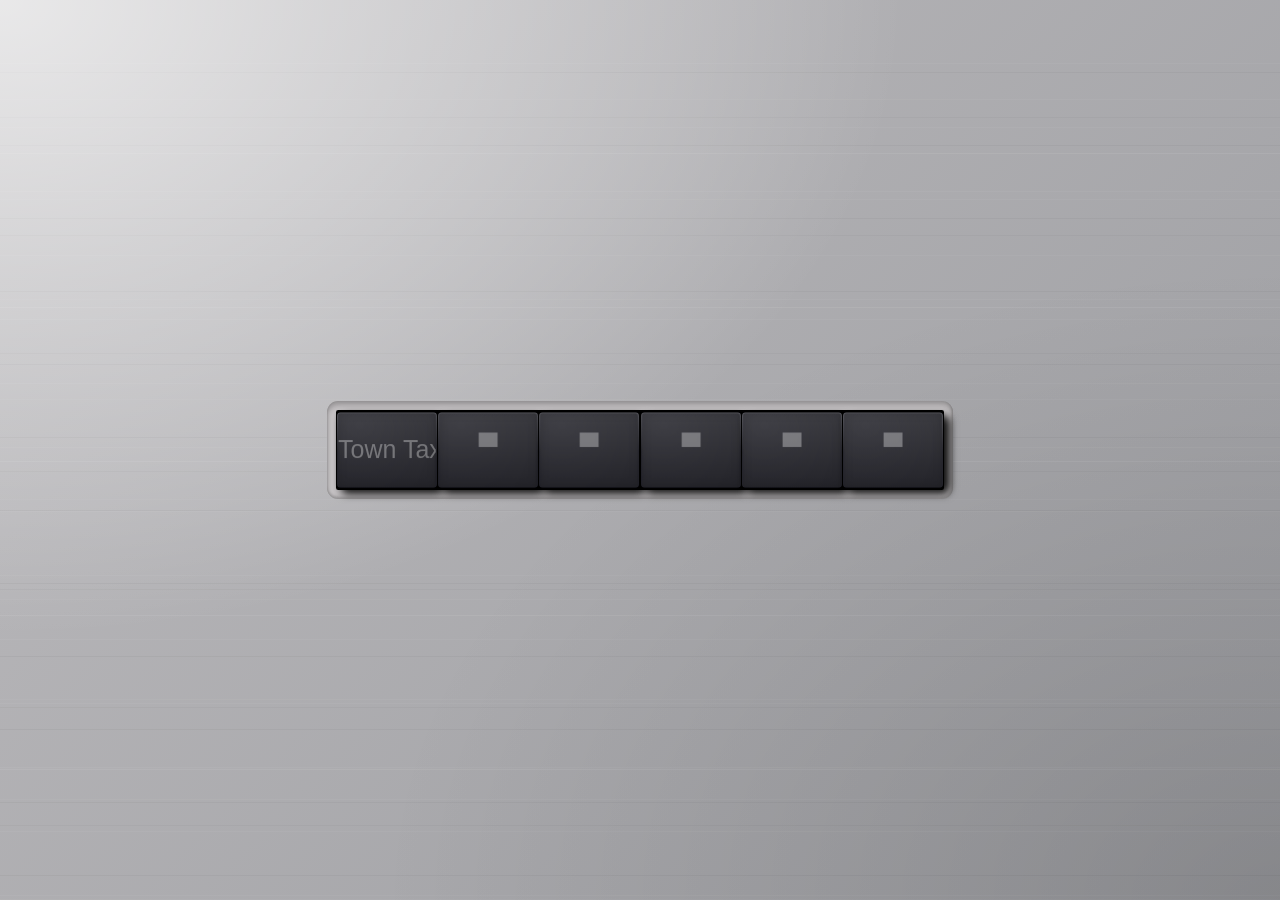
<file: choose car option.html>
<html>
<head>
<link href="choose car option.css">
<style>
body {
  margin: 0;
  min-height: 100vh;
  display: grid;
  place-items: center;
  background: #e2d5b4;
  background:
    radial-gradient(at 0% 0, #fffa, #fff0 50%),
    radial-gradient(at 100% 100%, #0002, #0000 50%),
    repeating-linear-gradient(transparent 0 13%, #ffffff08 0 calc(13% + 1px), transparent 0) 30% 0% / 40% 100%,
    repeating-linear-gradient(transparent 0 7%, #ffffff0a 0 calc(7% + 1px), transparent 0) 70% 0% / 33% 100%,
    repeating-linear-gradient(transparent 0 11%, #ffffff08 0 calc(11% + 1px), transparent 0) -10% 0% / 35% 100%,
    repeating-linear-gradient(transparent 0 17%, #ffffff11 0 calc(17% + 1px), transparent 0) 110% 0% / 27% 100%,
    repeating-linear-gradient(transparent 0 13%, #00000008 0 calc(13% + 1px), transparent 0) 60% -10% / 33% 100%,
    repeating-linear-gradient(transparent 0 8%, #00000008 0 calc(8% + 1px), transparent 0) 21% 2% / 27% 100%,
    repeating-linear-gradient(transparent 0 8%, #00000002 0 calc(8% + 1px), transparent 0) 31% 7% / 19% 100%,
    repeating-linear-gradient(transparent 0 13%, #00000004 0 calc(13% + 1px), transparent 0) 71% 15% / 19% 100%,
    linear-gradient(-45deg, #767a8088, #b8b8bb88),
    #c4c1c3;
}

fieldset {
  box-sizing: border-box;
  position: relative;
  border: 0;
  padding: 0;
  margin: 0;
  border-radius: 0.5em;
  box-shadow:
    inset 0 -0.1em 0.1em -0.05em #fff2,
    inset 0 0.125em 0.25em #0003,
    inset 0 0.25em 0.25em #0001,
    inset -0.05em -0.1em 0.15em #0003,
    inset 0 -0.05em 0.1em #0002,
    inset 0 0 0 0.4em #c4c1c3;
  gap: 0.5em;
  padding: 0.66em;
  background: linear-gradient(#000 0 0) 50% 50% / 97.5% 97.5% no-repeat;
  display: flex;
  font-size: 1.33rem;
  font-size: clamp(0.25rem, 2.5vmin, 2rem);

  & legend {
    position: absolute;
    width: 1px;
    height: 1px;
    overflow: hidden;
    left: -1000in;
  }

  & input {
    --spec: linear-gradient(#0000 0 0);
    --spec-checked: 
      radial-gradient(50% 150% at 0 50%, #0004 6%, #0000 50%),
      radial-gradient(50% 130% at 100% 50%, #0004 10%, #0000 50%)
      ;
    --base:
      radial-gradient(at 20% 20%, #0000, #0003) 0 40% / 110% 120% padding-box,
      linear-gradient(#44444a, #28282f) 0 40% / 110% 120% padding-box,
      linear-gradient(#5b5b61, #28282f 50%, #202028) 0 40% / 110% 120% border-box;
    font-size: inherit;
    appearance: none;
    width: 4em;
    aspect-ratio: 4/3;
    border-radius: 0.15em;
    border: 0.02em solid #0000;
    background: red;
    margin: 0;
    padding: 0;
    position: relative;
    background:
      var(--spec),
      var(--base);
    color: #fff5;
    transform: perspective(30em) translateZ(3em);
    box-shadow: 
      inset 0 0 0.4em #0002,
      0 0 0.15em #0005,
      0.25em 0.15em 0.4em #000c,
      0.2em 0.25em 0.35em #0009;
    z-index: 2;
    transition: all 0.1s;
    
    &:first-of-type {
      --spec-checked: radial-gradient(50% 100% at 100% 50%, #0004 10%, #0000 50%);
    }
    
    &:last-of-type {
      --spec-checked: radial-gradient(50% 100% at 0% 50%, #0004 10%, #0000 50%);
    }

    &:checked {
      background:
        var(--spec-checked),
        var(--base);
      transform: perspective(30em) translateZ(0em);
      z-index: 1;
      box-shadow:
        inset 0 0 1em #0004,
        0 0 0 #0000,
        0 0 0 #0000,
        0.125em 0.125em 1em #0005;
    }

    &::before {
      content: attr(value);
      
      transform: translate(-50%, -50%);
      font-size: 0.6em;
      left: 50%;
      top: 64%;
      position: absolute;
      text-transform: uppercase;
      font-weight: 600;
      font-family: Arial, Helvetica, sans-serif;
    }
    
    &::after {
      content: "";
      position: absolute;
      top: 36%;
      left: 50%;
      width: 0.75em;
      height: 0.6em;
      background: currentcolor;
      transform: translate(-50%, -50%);
    }

    &[value="rec"] {
      color: #b44a;

      &::after {
        width: 0.6em;
        border-radius: 50%;
        background: currentcolor;
      }
    }

    &[value="rew"] {
      &::after {
        clip-path: polygon(0 50%, 50% 0, 50% 45%, 100% 0, 100% 100%, 50% 55%, 50% 100%);
      }
    }
    
    &[value="play"] {
      &::after {
        width: 0.66em;
        clip-path: polygon(100% 50%, 0% 0, 0% 100%);
      }
    }
    
    &[value="ffwd"] {
      &::after {
        clip-path: polygon(100% 50%, 50% 0, 50% 45%, 0% 0, 0% 100%, 50% 55%, 50% 100%);
      }
    }
    
    &[value="stop"] {
      &::after {
        width: 0.6em;
      }
    }
    
    &[value="pause"] {
      &::after {
        width: 0.55em;
        background: linear-gradient(90deg, currentcolor 37%, #0000 0 63%, currentcolor 0);
      }
    }
  }
}
</style>
</head>
<body>
<fieldset>
  <legend>Boombox buttons</legend>
  <input  name="buttons" value="Town Taxi"/>
  <input type="radio" name="buttons" />
  <input type="radio" name="buttons" />
  <input type="radio" name="buttons" />
  <input type="radio" name="buttons" />
  <input type="radio" name="buttons" />
</fieldset>
</body>
</html>
</file>
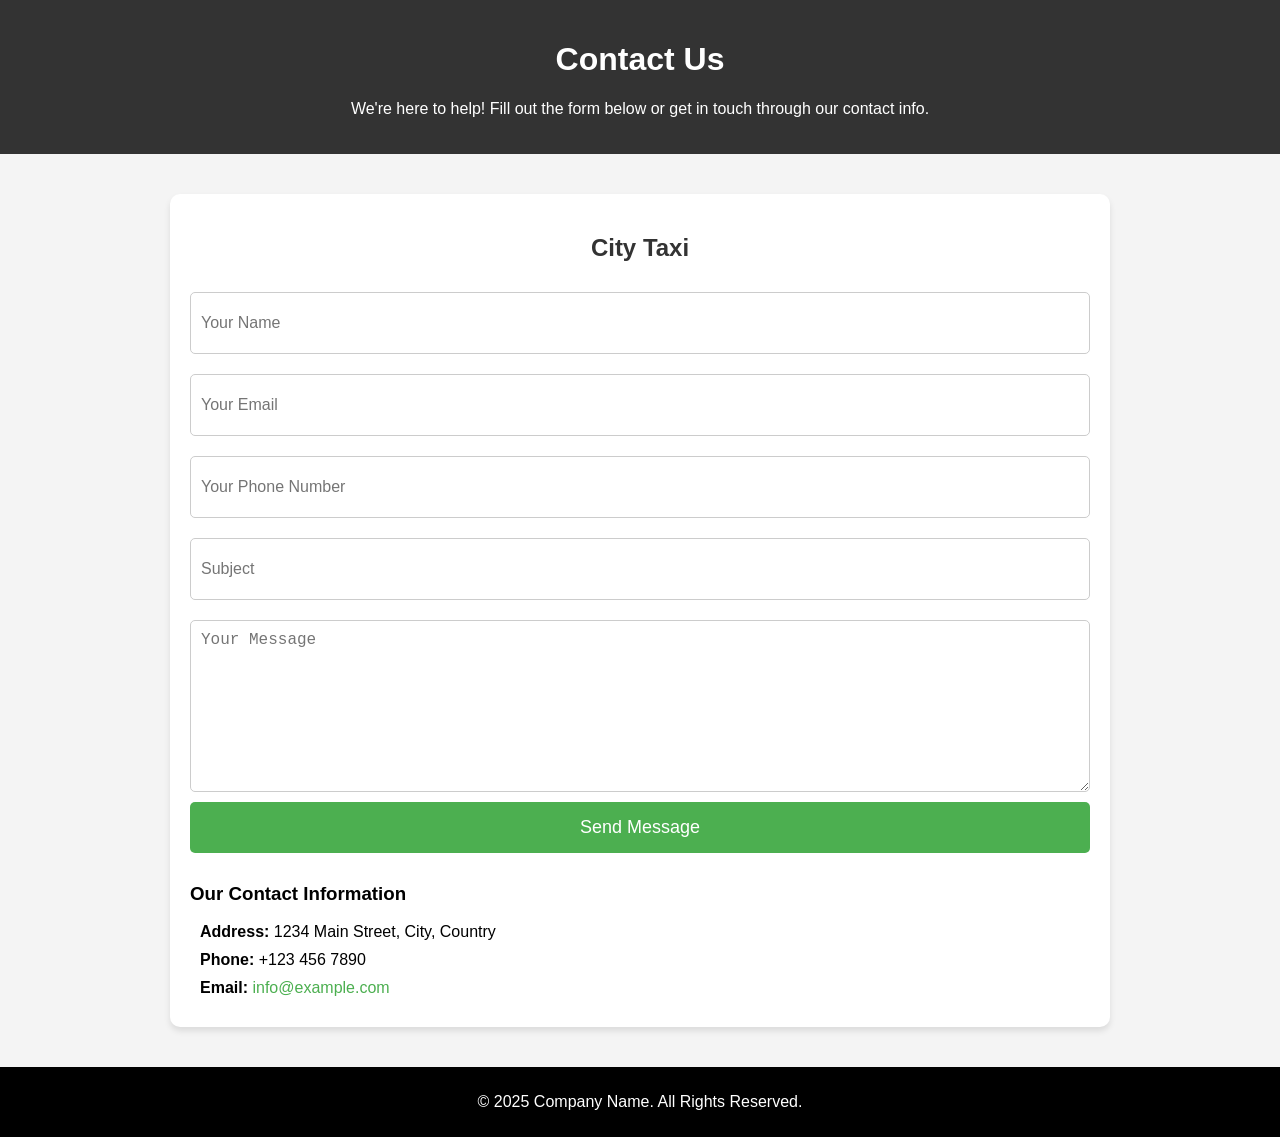
<file: Contact Us.html>
<!DOCTYPE html>
<html lang="en">
<head>
    <meta charset="UTF-8">
    <meta name="viewport" content="width=device-width, initial-scale=1.0">
    <meta http-equiv="X-UA-Compatible" content="ie=edge">
    <title>Contact Us</title>

   
    
    <style>
        body {
            font-family: Arial, sans-serif;
            background-color: #f4f4f4;
            margin: 0;
            padding: 0;
        }

        header {
            background-color: #333;
            color: white;
            padding: 20px;
            text-align: center;
        }

        .container {
            width: 80%;
            max-width: 900px;
            margin: 40px auto;
            padding: 20px;
            background-color: #fff;
            box-shadow: 0 4px 6px rgba(0, 0, 0, 0.1);
            border-radius: 10px;
        }

        h2 {
            text-align: center;
            color: #333;
        }

        form {
            display: flex;
            flex-direction: column;
        }

        input, textarea {
            margin: 10px 0;
            padding: 10px;
            border: 1px solid #ccc;
            border-radius: 5px;
            font-size: 16px;
        }

        input[type="text"], input[type="email"], input[type="tel"] {
            height: 40px;
        }

        textarea {
            height: 150px;
            resize: vertical;
        }

        button {
            background-color: #4CAF50;
            color: white;
            padding: 15px;
            font-size: 18px;
            border: none;
            border-radius: 5px;
            cursor: pointer;
        }

        button:hover {
            background-color: #45a049;
        }

        footer {
            background-color: #333;
            color: white;
            text-align: center;
            padding: 10px;
            position: absolute;
            bottom: 0;
            width: 100%;
        }

        .contact-info {
            margin-top: 30px;
        }

        .contact-info div {
            margin-bottom: 10px;
        }

        .contact-info i {
            margin-right: 10px;
        }

        .contact-info a {
            color: #4CAF50;
            text-decoration: none;
        }
        .footer{
            background-color: black;
            padding: 10px;
        }
    </style>
</head>
<body>

    <header>
        <h1>Contact Us</h1>
        <p>We're here to help! Fill out the form below or get in touch through our contact info.</p>
    </header>

    <div class="container">
        <h2>City Taxi</h2>
        <form action="#">
            <input type="text" name="name" placeholder="Your Name" required>
            <input type="email" name="email" placeholder="Your Email" required>
            <input type="tel" name="phone" placeholder="Your Phone Number">
            <input type="text" name="subject" placeholder="Subject" required>
            <textarea name="message" placeholder="Your Message" required></textarea>
            <button type="submit">Send Message</button>
        </form>

        

        <div class="contact-info">
            <h3>Our Contact Information</h3>
            <div>
                <i class="fas fa-map-marker-alt"></i>
                <strong>Address:</strong> 1234 Main Street, City, Country
            </div>
            <div>
                <i class="fas fa-phone-alt"></i>
                <strong>Phone:</strong> +123 456 7890
            </div>
            <div>
                <i class="fas fa-envelope"></i>
                <strong>Email:</strong> <a href="mailto:info@example.com">info@example.com</a>
            </div>
        </div>
    </div>

    <div class="footer">
    <center><p style="color: white;">&copy; 2025 Company Name. All Rights Reserved.</p></center>
   </div>

</body>
</html>
</file>
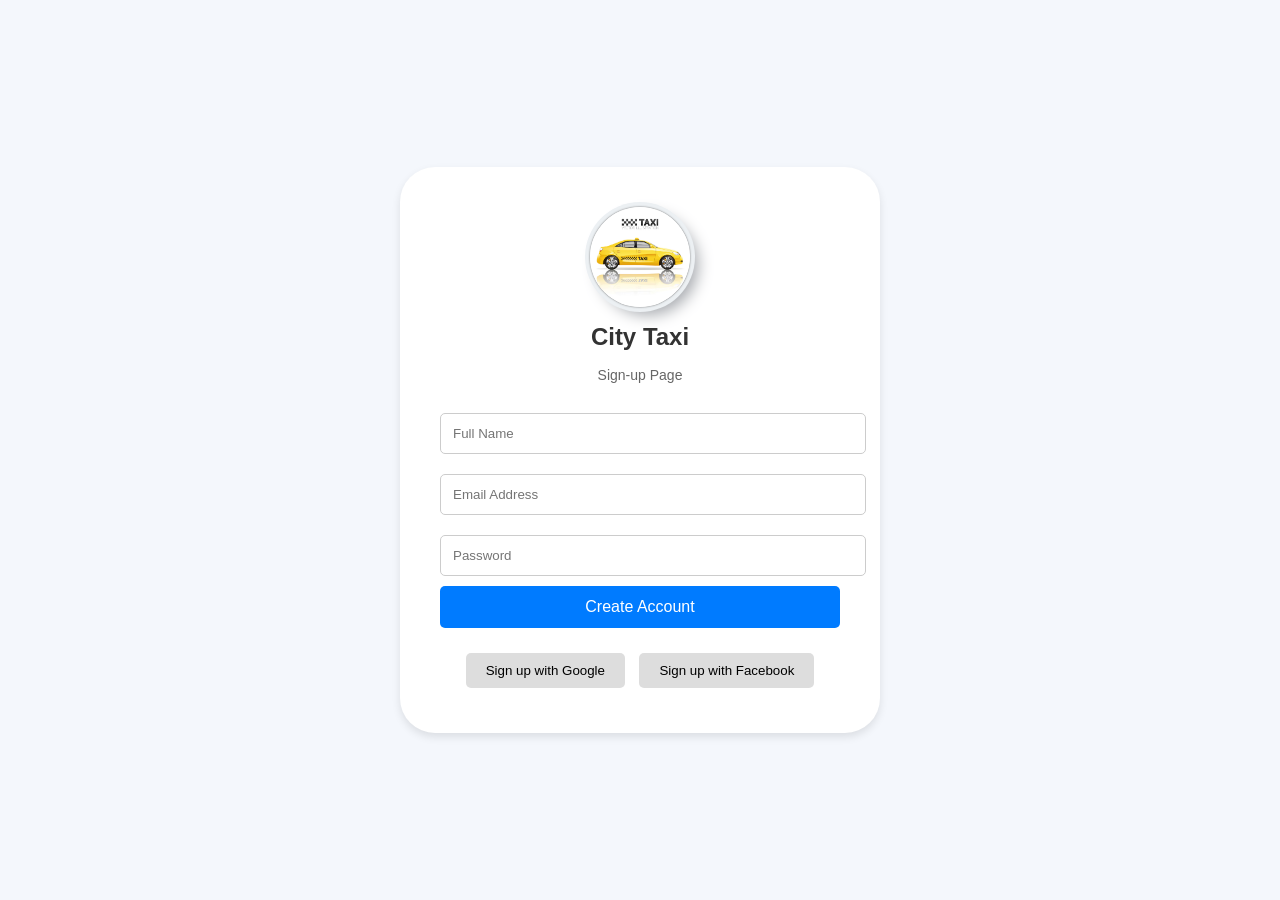
<file: sign up.html>
<!DOCTYPE html>
<html lang="en">
<head>
    <meta charset="UTF-8">
    <meta name="viewport" content="width=device-width, initial-scale=1.0">
    <title>Sign Up</title>
    <style>
        body {
            font-family: Arial, sans-serif;
            background-color: #f4f7fc;
            display: flex;
            justify-content: center;
            align-items: center;
            height: 100vh;
            margin: 0;
        }
        .gfg-logo {
            background: url("logo.jpeg");
            background-size: cover;
            width: 100px;
            height: 100px;
            border-radius: 50%;
            margin: 0 auto;
            /* Box-shadow for logo */
            box-shadow: 0px 0px 2px #5f5f5f, 0px 0px 0px 5px #ecf0f3,
                8px 8px 15px #a7aaaf, -8px -8px 15px #ffffff;
        }
        .signup-container {
            background-color: #fff;
            padding: 40px;
            border-radius: 35px;
            box-shadow: 0 4px 8px rgba(0, 0, 0, 0.1);
            width: 100%;
            max-width: 400px;
        }
        .signup-header {
            text-align: center;
            margin-bottom: 20px;
        }
        .signup-header h1 {
            font-size: 24px;
            color: #333;
        }
        .signup-header p {
            color: #666;
            font-size: 14px;
        }
        input[type="text"], input[type="email"], input[type="password"] {
            width: 100%;
            padding: 12px;
            margin: 10px 0;
            border: 1px solid #ccc;
            border-radius: 5px;
        }
        .cta-btn {
            width: 100%;
            padding: 12px;
            background-color: #007BFF;
            border: none;
            border-radius: 5px;
            color: white;
            font-size: 16px;
            cursor: pointer;
        }
        .cta-btn:hover {
            background-color: #0056b3;
        }
        .social-login {
            text-align: center;
            margin-top: 20px;
        }
        .social-login button {
            background-color: #ddd;
            border: none;
            padding: 10px 20px;
            margin: 5px;
            border-radius: 5px;
            cursor: pointer;
        }
        .social-login button:hover {
            background-color: #ccc;
        }
    </style>
</head>
<body>
    <div class="signup-container">
        <div class="gfg-logo"></div>
        <div class="signup-header">
            <h1>City Taxi</h1>
            <p>Sign-up Page</p>
        </div>
        <form action="#">
            <input type="text" placeholder="Full Name" required>
            <input type="email" placeholder="Email Address" required>
            <input type="password" placeholder="Password" required>
            <button type="submit" class="cta-btn">Create Account</button>
        </form>
        <div class="social-login">
            <button>Sign up with Google</button>
            <button>Sign up with Facebook</button>
        </div>
    </div>
</body>
</html>
</file>
<file: choose car option.css>
body {
  margin: 0;
  min-height: 100vh;
  display: grid;
  place-items: center;
  background: #e2d5b4;
  background:
    radial-gradient(at 0% 0, #fffa, #fff0 50%),
    radial-gradient(at 100% 100%, #0002, #0000 50%),
    repeating-linear-gradient(transparent 0 13%, #ffffff08 0 calc(13% + 1px), transparent 0) 30% 0% / 40% 100%,
    repeating-linear-gradient(transparent 0 7%, #ffffff0a 0 calc(7% + 1px), transparent 0) 70% 0% / 33% 100%,
    repeating-linear-gradient(transparent 0 11%, #ffffff08 0 calc(11% + 1px), transparent 0) -10% 0% / 35% 100%,
    repeating-linear-gradient(transparent 0 17%, #ffffff11 0 calc(17% + 1px), transparent 0) 110% 0% / 27% 100%,
    repeating-linear-gradient(transparent 0 13%, #00000008 0 calc(13% + 1px), transparent 0) 60% -10% / 33% 100%,
    repeating-linear-gradient(transparent 0 8%, #00000008 0 calc(8% + 1px), transparent 0) 21% 2% / 27% 100%,
    repeating-linear-gradient(transparent 0 8%, #00000002 0 calc(8% + 1px), transparent 0) 31% 7% / 19% 100%,
    repeating-linear-gradient(transparent 0 13%, #00000004 0 calc(13% + 1px), transparent 0) 71% 15% / 19% 100%,
    linear-gradient(-45deg, #767a8088, #b8b8bb88),
    #c4c1c3;
}

fieldset {
  box-sizing: border-box;
  position: relative;
  border: 0;
  padding: 0;
  margin: 0;
  border-radius: 0.5em;
  box-shadow:
    inset 0 -0.1em 0.1em -0.05em #fff2,
    inset 0 0.125em 0.25em #0003,
    inset 0 0.25em 0.25em #0001,
    inset -0.05em -0.1em 0.15em #0003,
    inset 0 -0.05em 0.1em #0002,
    inset 0 0 0 0.4em #c4c1c3;
  gap: 0.5em;
  padding: 0.66em;
  background: linear-gradient(#000 0 0) 50% 50% / 97.5% 97.5% no-repeat;
  display: flex;
  font-size: 1.33rem;
  font-size: clamp(0.25rem, 2.5vmin, 2rem);

  & legend {
    position: absolute;
    width: 1px;
    height: 1px;
    overflow: hidden;
    left: -1000in;
  }

  & input {
    --spec: linear-gradient(#0000 0 0);
    --spec-checked: 
      radial-gradient(50% 150% at 0 50%, #0004 6%, #0000 50%),
      radial-gradient(50% 130% at 100% 50%, #0004 10%, #0000 50%)
      ;
    --base:
      radial-gradient(at 20% 20%, #0000, #0003) 0 40% / 110% 120% padding-box,
      linear-gradient(#44444a, #28282f) 0 40% / 110% 120% padding-box,
      linear-gradient(#5b5b61, #28282f 50%, #202028) 0 40% / 110% 120% border-box;
    font-size: inherit;
    appearance: none;
    width: 4em;
    aspect-ratio: 4/3;
    border-radius: 0.15em;
    border: 0.02em solid #0000;
    background: red;
    margin: 0;
    padding: 0;
    position: relative;
    background:
      var(--spec),
      var(--base);
    color: #fff5;
    transform: perspective(30em) translateZ(3em);
    box-shadow: 
      inset 0 0 0.4em #0002,
      0 0 0.15em #0005,
      0.25em 0.15em 0.4em #000c,
      0.2em 0.25em 0.35em #0009;
    z-index: 2;
    transition: all 0.1s;
    
    &:first-of-type {
      --spec-checked: radial-gradient(50% 100% at 100% 50%, #0004 10%, #0000 50%);
    }
    
    &:last-of-type {
      --spec-checked: radial-gradient(50% 100% at 0% 50%, #0004 10%, #0000 50%);
    }

    &:checked {
      background:
        var(--spec-checked),
        var(--base);
      transform: perspective(30em) translateZ(0em);
      z-index: 1;
      box-shadow:
        inset 0 0 1em #0004,
        0 0 0 #0000,
        0 0 0 #0000,
        0.125em 0.125em 1em #0005;
    }

    &::before {
      content: attr(value);
      
      transform: translate(-50%, -50%);
      font-size: 0.6em;
      left: 50%;
      top: 64%;
      position: absolute;
      text-transform: uppercase;
      font-weight: 600;
      font-family: Arial, Helvetica, sans-serif;
    }
    
    &::after {
      content: "";
      position: absolute;
      top: 36%;
      left: 50%;
      width: 0.75em;
      height: 0.6em;
      background: currentcolor;
      transform: translate(-50%, -50%);
    }

    &[value="rec"] {
      color: #b44a;

      &::after {
        width: 0.6em;
        border-radius: 50%;
        background: currentcolor;
      }
    }

    &[value="rew"] {
      &::after {
        clip-path: polygon(0 50%, 50% 0, 50% 45%, 100% 0, 100% 100%, 50% 55%, 50% 100%);
      }
    }
    
    &[value="play"] {
      &::after {
        width: 0.66em;
        clip-path: polygon(100% 50%, 0% 0, 0% 100%);
      }
    }
    
    &[value="ffwd"] {
      &::after {
        clip-path: polygon(100% 50%, 50% 0, 50% 45%, 0% 0, 0% 100%, 50% 55%, 50% 100%);
      }
    }
    
    &[value="stop"] {
      &::after {
        width: 0.6em;
      }
    }
    
    &[value="pause"] {
      &::after {
        width: 0.55em;
        background: linear-gradient(90deg, currentcolor 37%, #0000 0 63%, currentcolor 0);
      }
    }
  }
}
</file>
